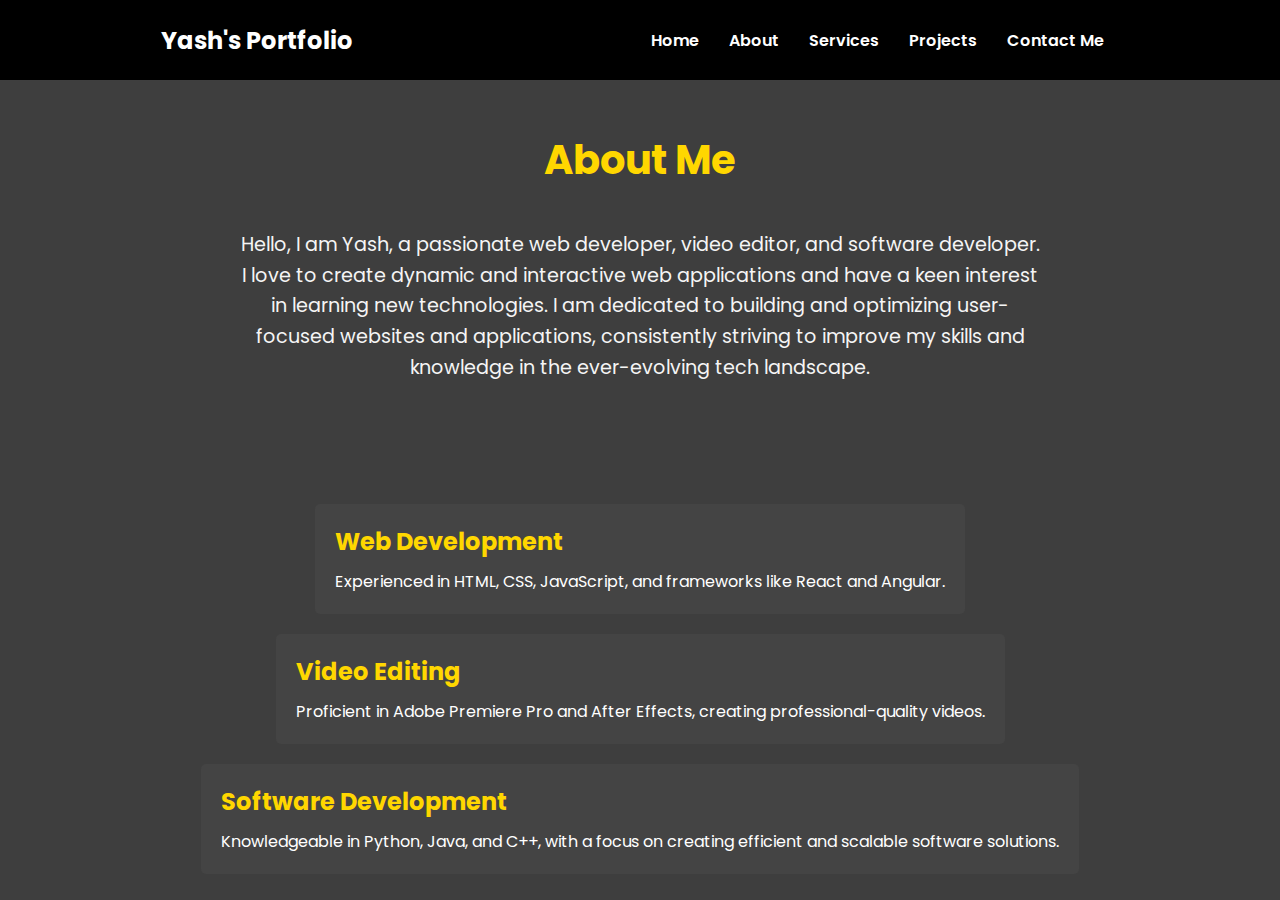
<file: about.html>
<!DOCTYPE html>
<html lang="en">

<head>
    <meta charset="UTF-8">
    <meta http-equiv="X-UA-Compatible" content="IE=edge">
    <meta name="viewport" content="width=device-width, initial-scale=1.0">
    <title>YASH's - About Me</title>
    <link rel="preconnect" href="https://fonts.googleapis.com">
    <link rel="preconnect" href="https://fonts.gstatic.com" crossorigin>
    <link href="https://fonts.googleapis.com/css2?family=Poppins:wght@400;600;700&display=swap" rel="stylesheet">
    <style>
        * {
            margin: 0;
            padding: 0;
            box-sizing: border-box;
        }

        body {
            background-color: #3E3E3E;
            color: white;
            font-family: 'Poppins', sans-serif;
        }

        nav {
            display: flex;
            justify-content: space-around;
            align-items: center;
            height: 80px;
            background-color: #000;
            padding: 0 20px;
        }

        nav ul {
            display: flex;
            justify-content: center;
        }

        nav ul li {
            list-style: none;
            margin: 0 15px;
        }

        nav ul li a {
            text-decoration: none;
            color: white;
            font-weight: 600;
            transition: color 0.3s, font-size 0.3s;
        }

        nav ul li a:hover {
            color: #9999E2;
            font-size: 1.025rem;
        }

        .left {
            font-size: 1.5rem;
            font-weight: 700;
        }

        .about-container {
            display: flex;
            justify-content: center;
            align-items: center;
            flex-direction: column;
            text-align: center;
            padding: 50px 20px;
        }

        .about-container h2 {
            font-size: 2.5rem;
            margin-bottom: 20px;
            color: gold;
        }

        .about-container p {
            font-size: 1.2rem;
            color: whitesmoke;
            max-width: 800px;
            margin: 20px auto;
            line-height: 1.6;
        }

        .skills-container {
            display: flex;
            flex-wrap: wrap;
            justify-content: center;
            margin-top: 40px;
        }

        .skill {
            background-color: #444;
            padding: 20px;
            margin: 10px;
            border-radius: 5px;
            min-width: 200px;
            transition: transform 0.3s;
        }

        .skill:hover {
            transform: scale(1.05);
        }

        .skill h3 {
            font-size: 1.5rem;
            margin-bottom: 10px;
            color: gold;
        }


        @media (max-width: 768px) {
            .about-container h2 {
                font-size: 2rem;
            }

            .about-container p {
                font-size: 1rem;
                margin: 10px;
            }

            .skills-container {
                flex-direction: column;
            }

            .skill {
                margin: 10px 0;
            }

 
        }
        footer {
            background-color: #000;
            color: white;
            padding: 2px;
            text-align: center;
            position: fixed;
            bottom: 0;
            left: 0;
            width: 100%;
        }   
    </style>
</head>

<body>
    <header>
        <nav>
            <div class="left">Yash's Portfolio</div>
            <div class="right">
                <ul>
                    <li><a href="index.html">Home</a></li>
                    <li><a href="about.html">About</a></li>
                    <li><a href="services.html">Services</a></li>
                    <li><a href="projects.html">Projects</a></li>
                    <li><a href="contact.html">Contact Me</a></li>
                </ul>
            </div>
        </nav>
    </header>

    <main>
        <div class="about-container">
            <h2>About Me</h2>
            <p>Hello, I am Yash, a passionate web developer, video editor, and software developer. I love to create dynamic and interactive web applications and have a keen interest in learning new technologies. I am dedicated to building and optimizing user-focused websites and applications, consistently striving to improve my skills and knowledge in the ever-evolving tech landscape.</p>
        </div>

        <div class="skills-container">
            <div class="skill">
                <h3>Web Development</h3>
                <p>Experienced in HTML, CSS, JavaScript, and frameworks like React and Angular.</p>
            </div>
            <div class="skill">
                <h3>Video Editing</h3>
                <p>Proficient in Adobe Premiere Pro and After Effects, creating professional-quality videos.</p>
            </div>
            <div class="skill">
                <h3>Software Development</h3>
                <p>Knowledgeable in Python, Java, and C++, with a focus on creating efficient and scalable software solutions.</p>
            </div>
        </div>

    </main>
    
   
 <script>
        
        // Smooth scrolling for internal links
        document.querySelectorAll('nav ul li a').forEach(anchor => {
            anchor.addEventListener('click', function (e) {
                if (this.getAttribute('href').startsWith('#')) {
                    e.preventDefault();
                    document.querySelector(this.getAttribute('href')).scrollIntoView({
                        behavior: 'smooth'
                    });
                }
            });
        });
    
        // Page transition effects
        window.addEventListener('beforeunload', function () {
            document.body.classList.add('fade-out');
        });
    
        document.addEventListener('DOMContentLoaded', function () {
            document.body.classList.add('fade-in');
        });
    
        // Ensure that fade-out effect works on navigation
        document.querySelectorAll('a').forEach(anchor => {
            anchor.addEventListener('click', function (e) {
                if (this.getAttribute('href').startsWith('http') || this.getAttribute('href').endsWith('.html')) {
                    e.preventDefault();
                    const url = this.getAttribute('href');
                    document.body.classList.add('fade-out');
                    setTimeout(() => {
                        window.location.href = url;
                    }, 500); // Match the transition duration
                }
            });
        });
 </script>
    
</body>

</html>
</file>
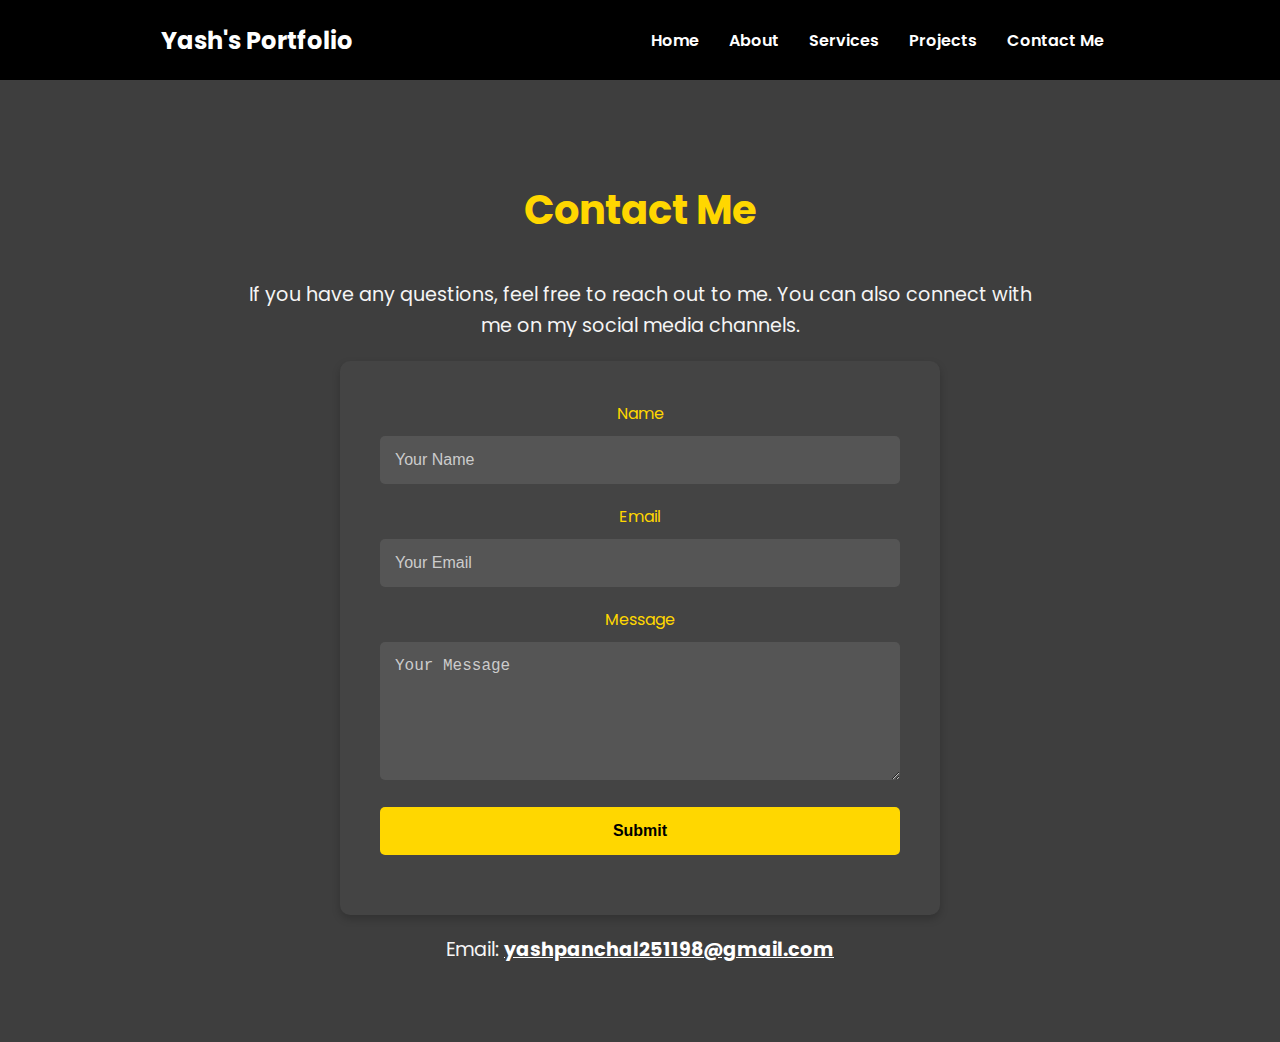
<file: contact.html>
<!DOCTYPE html>
<html lang="en">

<head>
    <meta charset="UTF-8">
    <meta http-equiv="X-UA-Compatible" content="IE=edge">
    <meta name="viewport" content="width=device-width, initial-scale=1.0">
    <title>YASH's - Contact Me</title>
    <link rel="preconnect" href="https://fonts.googleapis.com">
    <link rel="preconnect" href="https://fonts.gstatic.com" crossorigin>
    <link href="https://fonts.googleapis.com/css2?family=Poppins:wght@400;600;700&display=swap" rel="stylesheet">
    <style>
        /* Add your styles here */
        /* Reset */
        * {
            margin: 0;
            padding: 0;
            box-sizing: border-box;
        }

        body {
            background-color: rgb(62, 62, 62);
            color: white;
            font-family: 'Poppins', sans-serif;
            overflow-x: hidden;
        }

        nav {
            display: flex;
            justify-content: space-around;
            align-items: center;
            height: 80px;
            background-color: #000;
            padding: 0 20px;
            position: fixed;
            width: 100%;
            top: 0;
            left: 0;
            z-index: 1000;
        }

        nav ul {
            display: flex;
            justify-content: center;
        }

        nav ul li {
            list-style: none;
            margin: 0 15px;
        }

        nav ul li a {
            text-decoration: none;
            color: white;
            font-weight: 600;
            transition: color 0.3s, font-size 0.3s;
        }

        nav ul li a:hover {
            color: #9999E2;
            font-size: 1.025rem;
        }

        .left {
            font-size: 1.5rem;
            font-weight: 700;
        }

        .contact-container {
            display: flex;
            justify-content: center;
            align-items: center;
            flex-direction: column;
            text-align: center;
            padding: 100px 20px 50px 20px;
            margin-top: 80px;
        }

        .contact-container h2 {
            font-size: 2.5rem;
            margin-bottom: 20px;
            color: gold;
        }

        .contact-container p {
            font-size: 1.2rem;
            color: whitesmoke;
            max-width: 800px;
            margin: 20px auto;
            line-height: 1.6;
        }

        .contact-form {
            background-color: #444;
            padding: 40px;
            border-radius: 10px;
            max-width: 600px;
            width: 100%;
            box-shadow: 0 4px 8px rgba(0, 0, 0, 0.2);
        }

        .contact-form label {
            display: block;
            margin-bottom: 10px;
            font-size: 1rem;
            color: gold;
        }

        .contact-form input,
        .contact-form textarea {
            width: 100%;
            padding: 15px;
            margin-bottom: 20px;
            border-radius: 5px;
            border: none;
            font-size: 1rem;
            background-color: #555;
            color: white;
        }

        .contact-form input::placeholder,
        .contact-form textarea::placeholder {
            color: #ccc;
        }

        .contact-form input:focus,
        .contact-form textarea:focus {
            outline: none;
            background-color: #666;
        }

        .contact-form input[type="submit"] {
            background-color: gold;
            color: black;
            font-weight: bold;
            cursor: pointer;
            transition: background-color 0.3s, box-shadow 0.3s, transform 0.3s;
        }
        

        .contact-form input[type="submit"]:hover {
            background-color: #e5c100;
            
            box-shadow: 0 0 10px 2px gold, 0 0 10px 2px gold inset;
            transform: scale(1.05);
        }

        .contact-container a {
            color: white;
            text-decoration: underline;
            font-weight: bold;
        }

        .contact-container a:hover {
            color: #9999E2;
        }

        @media (max-width: 768px) {
            .contact-container h2 {
                font-size: 2rem;
            }

            .contact-container p {
                font-size: 1rem;
                margin: 10px;
            }

            .contact-form {
                padding: 20px;
            }
        }

        /* Page transition effects */
        .fade-out {
            opacity: 0;
            transition: opacity 0.5s ease-in-out;
        }

        .fade-in {
            opacity: 1;
            transition: opacity 0.5s ease-in-out;
        }
    </style>
</head>

<body class="fade-in">
    <header>
        <nav>
            <div class="left">Yash's Portfolio</div>
            <div class="right">
                <ul>
                    <li><a href="index.html">Home</a></li>
                    <li><a href="about.html">About</a></li>
                    <li><a href="services.html">Services</a></li>
                    <li><a href="projects.html">Projects</a></li>
                    <li><a href="contact.html">Contact Me</a></li>
                </ul>
            </div>
        </nav>
    </header>

    <main>
        <div class="contact-container">
            <h2>Contact Me</h2>
            <p>If you have any questions, feel free to reach out to me. You can also connect with me on my social media channels.</p>
            <div class="contact-form">
                <form id="contactForm" action="https://yashpanchal01-github-bqo2dhtcq-yash-panchals-projects-10244723.vercel.app/contact" method="POST">
                    <label for="name">Name</label>
                    <input type="text" id="name" name="name" placeholder="Your Name" required>

                    <label for="email">Email</label>
                    <input type="email" id="email" name="email" placeholder="Your Email" required>

                    <label for="message">Message</label>
                    <textarea id="message" name="message" rows="6" placeholder="Your Message" required></textarea>

                    <input type="submit" value="Submit">
                </form>
            </div>
            <p>Email: <a href="mailto:yashpanchal251198@gmail.com">yashpanchal251198@gmail.com</a></p>
        </div>
    </main>

    <script>
        // Smooth scrolling for internal links
        document.querySelectorAll('nav ul li a').forEach(anchor => {
            anchor.addEventListener('click', function (e) {
                if (this.getAttribute('href').startsWith('#')) {
                    e.preventDefault();
                    document.querySelector(this.getAttribute('href')).scrollIntoView({
                        behavior: 'smooth'
                    });
                }
            });
        });

        // Page transition effects
        window.addEventListener('beforeunload', function () {
            document.body.classList.add('fade-out');
        });

        document.addEventListener('DOMContentLoaded', function () {
            document.body.classList.add('fade-in');
        });

        // Ensure that fade-out effect works on navigation
        document.querySelectorAll('a').forEach(anchor => {
            anchor.addEventListener('click', function (e) {
                if (this.getAttribute('href').startsWith('http') || this.getAttribute('href').endsWith('.html')) {
                    e.preventDefault();
                    const url = this.getAttribute('href');
                    document.body.classList.add('fade-out');
                    setTimeout(() => {
                        window.location.href = url;
                    }, 500); // Match the transition duration
                }
            });
        });

        // Handle form submission
        document.getElementById('contactForm').addEventListener('submit', function (e) {
            e.preventDefault(); // Prevent the default form submission

            document.body.classList.add('fade-out'); // Add fade-out class to body

            // Simulate form submission process
            setTimeout(() => {
                window.location.href = 'thank-you.html'; // Redirect to thank you page
            }, 500); // Match the transition duration
        });
    </script>
</body>

</html>
</file>
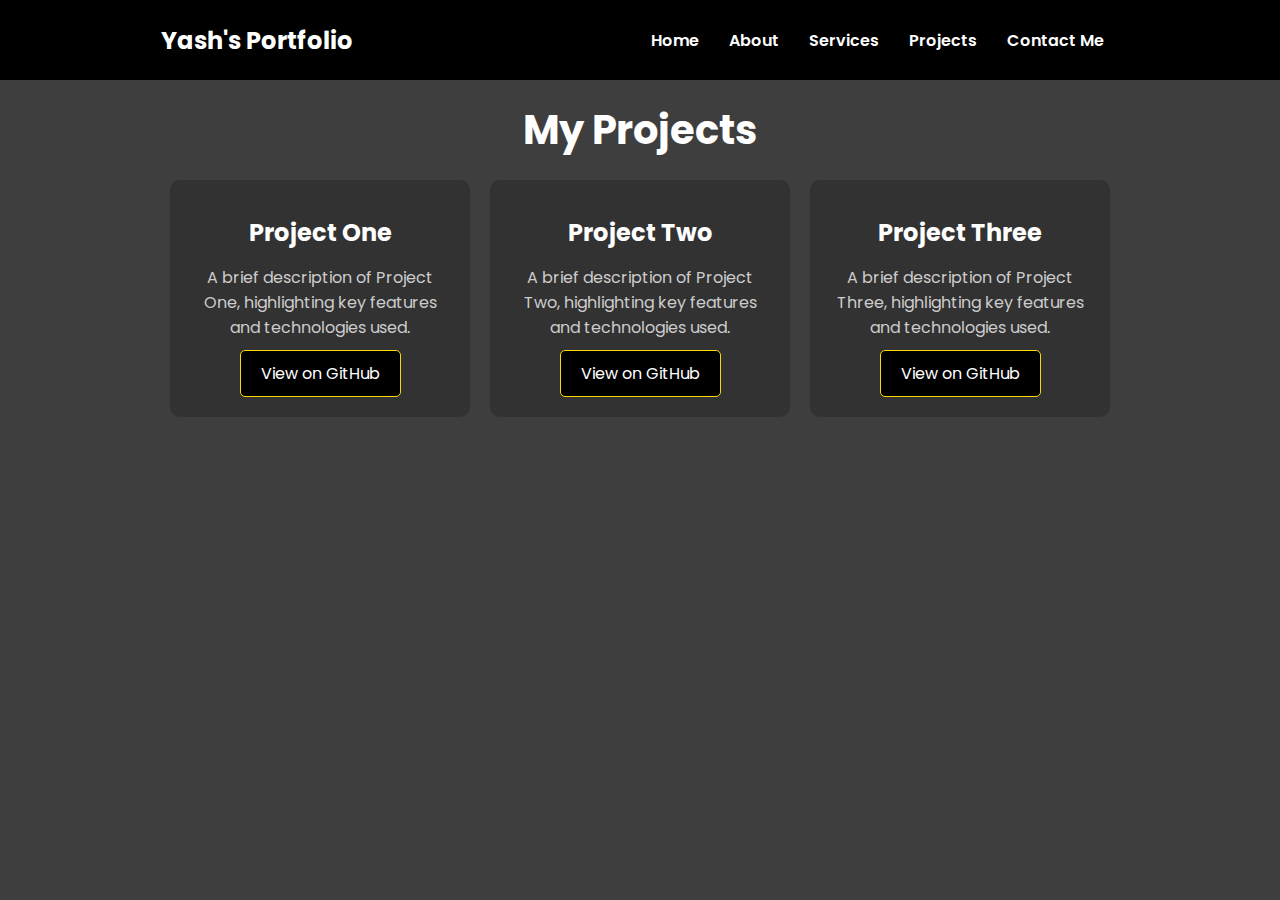
<file: projects.html>
<!DOCTYPE html>
<html lang="en">

<head>
    <meta charset="UTF-8">
    <meta http-equiv="X-UA-Compatible" content="IE=edge">
    <meta name="viewport" content="width=device-width, initial-scale=1.0">
    <title>Projects - Yash's Portfolio</title>
    <link rel="preconnect" href="https://fonts.googleapis.com">
    <link rel="preconnect" href="https://fonts.gstatic.com" crossorigin>
    <link href="https://fonts.googleapis.com/css2?family=Poppins:wght@400;600;700&display=swap" rel="stylesheet">
    <style>
        * {
            margin: 0;
            padding: 0;
            box-sizing: border-box;
        }

        body {
            background-color: rgb(62, 62, 62);
            color: white;
            font-family: 'Poppins', sans-serif;
        }

        nav {
            display: flex;
            justify-content: space-around;
            align-items: center;
            height: 80px;
            background-color: rgb(0, 0, 0);
            padding: 0 20px;
        }

        nav ul {
            display: flex;
            justify-content: center;
        }

        nav ul li {
            list-style: none;
            margin: 0 15px;
        }

        nav ul li a {
            text-decoration: none;
            color: white;
            font-weight: 600;
        }

        nav ul li a:hover {
            color: rgb(153, 153, 226);
            font-size: 1.025rem;
        }

        .left {
            font-size: 1.5rem;
            font-weight: 700;
        }

        .projectSection {
            text-align: center; /* Center the content */
            padding: 20px;
        }

        .projectSection h2 {
            font-size: 2.5rem;
            margin-bottom: 20px;
        }

        .projectContainer {
            display: flex;
            flex-wrap: wrap;
            justify-content: center;
            gap: 20px;
        }

        .project {
            background-color: rgb(50, 50, 50);
            border-radius: 10px;
            padding: 20px;
            width: 300px;
            transition: transform 0.3s, box-shadow 0.3s;
        }

        .project:hover {
            transform: scale(1.05);
            box-shadow: 0 10px 15px rgba(0, 0, 0, 0.3);
        }

        .project h3 {
            font-size: 1.5rem;
            margin: 15px 0;
        }

        .project p {
            font-size: 1rem;
            color: #ccc;
        }

        .project a {
            display: inline-block;
            margin-top: 10px;
            padding: 10px 20px;
            color: white;
            background-color: rgb(0, 0, 0);
            border: 1px solid gold;
            border-radius: 5px;
            text-decoration: none;
            font-size: 1rem;
            transition: background-color 0.3s, color 0.3s, box-shadow 0.3s, transform 0.3s;
        }

        .project a:hover {
            background-color: gold;
            color: black;
            box-shadow: 0 0 10px 2px gold, 0 0 10px 2px gold inset;
            transform: translateY(-5px);
        }

        @media (max-width: 768px) {
            .project {
                width: 90%;
            }
        }
    </style>
</head>

<body>
    <header>
        <nav>
            <div class="left">Yash's Portfolio</div>
            <div class="right">
                <ul>
                    <li><a href="index.html">Home</a></li>
                    <li><a href="about.html">About</a></li>
                    <li><a href="services.html">Services</a></li>
                    <li><a href="projects.html">Projects</a></li>
                    <li><a href="contact.html">Contact Me</a></li>
                </ul>
            </div>
        </nav>
    </header>

    <main>
        <section class="projectSection">
            <h2>My Projects</h2>
            <div class="projectContainer">
                <div class="project">
                    <h3>Project One</h3>
                    <p>A brief description of Project One, highlighting key features and technologies used.</p>
                    <a href="https://github.com/yashpanchal01/project-one" target="_blank">View on GitHub</a>
                </div>
                <div class="project">
                    <h3>Project Two</h3>
                    <p>A brief description of Project Two, highlighting key features and technologies used.</p>
                    <a href="https://github.com/yashpanchal01/project-two" target="_blank">View on GitHub</a>
                </div>
                <div class="project">
                    <h3>Project Three</h3>
                    <p>A brief description of Project Three, highlighting key features and technologies used.</p>
                    <a href="https://github.com/yashpanchal01/project-three" target="_blank">View on GitHub</a>
                </div>
            </div>
        </section>
    </main>
    <script>
        // Smooth scrolling for internal links
        document.querySelectorAll('nav ul li a').forEach(anchor => {
            anchor.addEventListener('click', function (e) {
                if (this.getAttribute('href').startsWith('#')) {
                    e.preventDefault();
                    document.querySelector(this.getAttribute('href')).scrollIntoView({
                        behavior: 'smooth'
                    });
                }
            });
        });

        // Page transition effects
        window.addEventListener('beforeunload', function () {
            document.body.classList.add('fade-out');
        });

        document.addEventListener('DOMContentLoaded', function () {
            document.body.classList.add('fade-in');
        });

        // Ensure that fade-out effect works on navigation
        document.querySelectorAll('a').forEach(anchor => {
            anchor.addEventListener('click', function (e) {
                if (this.getAttribute('href').startsWith('http') || this.getAttribute('href').endsWith('.html')) {
                    e.preventDefault();
                    const url = this.getAttribute('href');
                    document.body.classList.add('fade-out');
                    setTimeout(() => {
                        window.location.href = url;
                    }, 500); // Match the transition duration
                }
            });
        });
    </script>
</body>

</html>
</file>
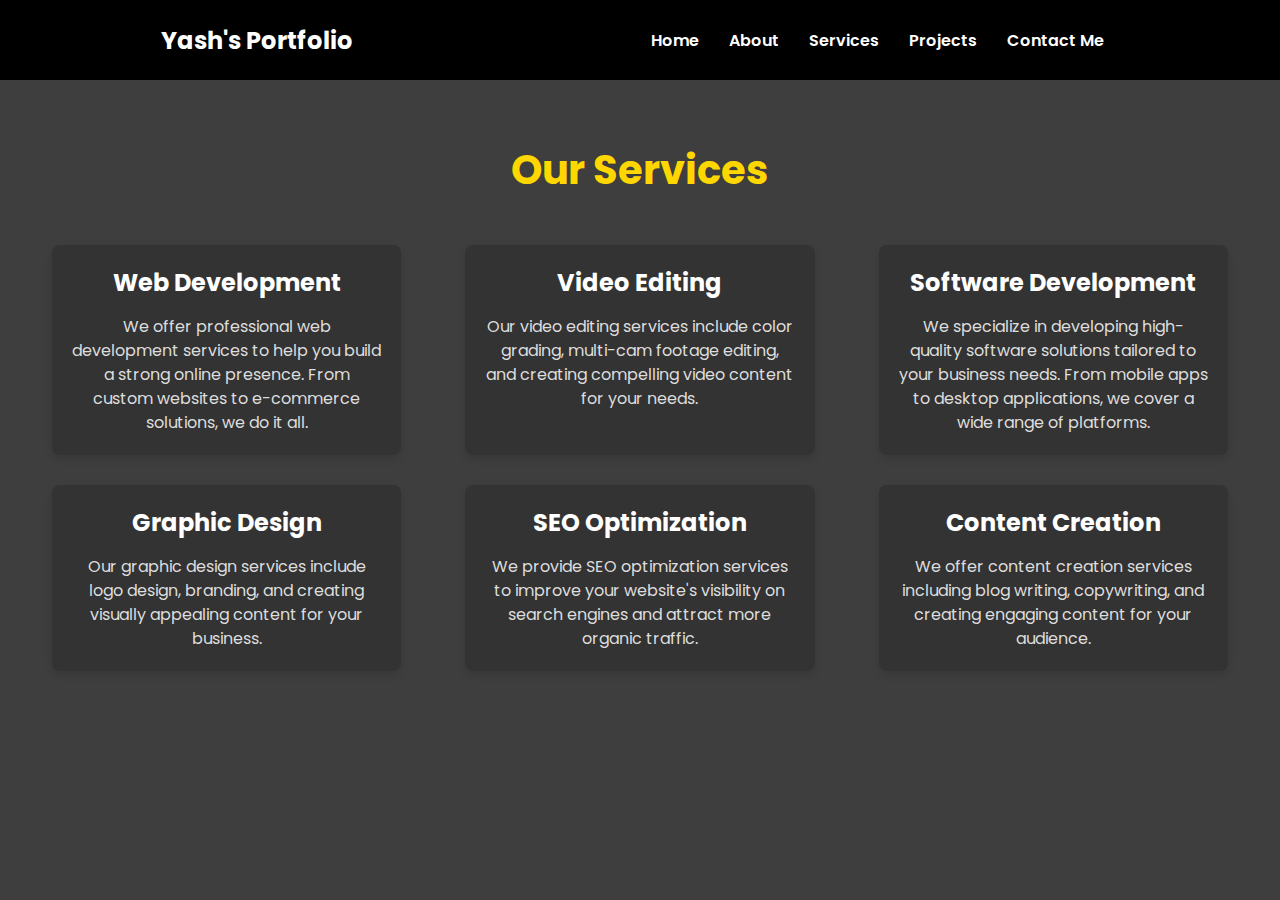
<file: services.html>
<!DOCTYPE html>
<html lang="en">

<head>
    <meta charset="UTF-8">
    <meta http-equiv="X-UA-Compatible" content="IE=edge">
    <meta name="viewport" content="width=device-width, initial-scale=1.0">
    <title>YASH's - Services</title>
    <link rel="preconnect" href="https://fonts.googleapis.com">
    <link rel="preconnect" href="https://fonts.gstatic.com" crossorigin>
    <link href="https://fonts.googleapis.com/css2?family=Poppins:wght@400;600;700&display=swap" rel="stylesheet">
    <style>
        * {
            margin: 0;
            padding: 0;
            box-sizing: border-box;
        }

        body {
            background-color: rgb(62, 62, 62);
            color: white;
            font-family: 'Poppins', sans-serif;
        }

        nav {
            display: flex;
            justify-content: space-around;
            align-items: center;
            height: 80px;
            background-color: rgb(0, 0, 0);
            padding: 0 20px;
        }

        nav ul {
            display: flex;
            justify-content: center;
        }

        nav ul li {
            list-style: none;
            margin: 0 15px;
        }

        nav ul li a {
            text-decoration: none;
            color: white;
            font-weight: 600;
        }

        nav ul li a:hover {
            color: rgb(153, 153, 226);
            font-size: 1.025rem;
        }

        .left {
            font-size: 1.5rem;
            font-weight: 700;
        }

        .servicesSection {
            text-align: center;
            padding: 60px 20px;
        }

        .servicesSection h2 {
            font-size: 2.5rem;
            margin-bottom: 30px;
            color: gold;
        }

        .serviceCards {
            display: flex;
            justify-content: space-around;
            flex-wrap: wrap;
        }

        .serviceCard {
            background-color: #333;
            border-radius: 8px;
            padding: 20px;
            margin: 15px;
            width: calc(33% - 60px);
            box-shadow: 0 4px 8px rgba(0, 0, 0, 0.1);
            transition: transform 0.3s;
        }

        .serviceCard:hover {
            transform: translateY(-10px);
        }

        .serviceCard h3 {
            font-size: 1.5rem;
            margin-bottom: 15px;
        }

        .serviceCard p {
            font-size: 1rem;
            color: #ddd;
            line-height: 1.5;
        }

        @media (max-width: 768px) {
            .serviceCard {
                width: calc(50% - 40px);
            }
        }

        @media (max-width: 480px) {
            .serviceCard {
                width: 100%;
                margin: 10px 0;
            }
        }
    </style>
</head>

<body>
    <header>
        <nav>
            <div class="left">Yash's Portfolio</div>
            <div class="right">
                <ul>
                    <li><a href="index.html">Home</a></li>
                    <li><a href="about.html">About</a></li>
                    <li><a href="services.html">Services</a></li>
                    <li><a href="projects.html">Projects</a></li>
                    <li><a href="contact.html">Contact Me</a></li>
                </ul>
            </div>
        </nav>
    </header>

    <main>
        <section class="servicesSection">
            <h2>Our Services</h2>
            <div class="serviceCards">
                <div class="serviceCard">
                    <h3>Web Development</h3>
                    <p>We offer professional web development services to help you build a strong online presence. From custom websites to e-commerce solutions, we do it all.</p>
                </div>
                <div class="serviceCard">
                    <h3>Video Editing</h3>
                    <p>Our video editing services include color grading, multi-cam footage editing, and creating compelling video content for your needs.</p>
                </div>
                <div class="serviceCard">
                    <h3>Software Development</h3>
                    <p>We specialize in developing high-quality software solutions tailored to your business needs. From mobile apps to desktop applications, we cover a wide range of platforms.</p>
                </div>
                <div class="serviceCard">
                    <h3>Graphic Design</h3>
                    <p>Our graphic design services include logo design, branding, and creating visually appealing content for your business.</p>
                </div>
                <div class="serviceCard">
                    <h3>SEO Optimization</h3>
                    <p>We provide SEO optimization services to improve your website's visibility on search engines and attract more organic traffic.</p>
                </div>
                <div class="serviceCard">
                    <h3>Content Creation</h3>
                    <p>We offer content creation services including blog writing, copywriting, and creating engaging content for your audience.</p>
                </div>
            </div>
        </section>
    </main>
<script>    
    // Smooth scrolling for internal links
    document.querySelectorAll('nav ul li a').forEach(anchor => {
        anchor.addEventListener('click', function (e) {
            if (this.getAttribute('href').startsWith('#')) {
                e.preventDefault();
                document.querySelector(this.getAttribute('href')).scrollIntoView({
                    behavior: 'smooth'
                });
            }
        });
    });

    // Page transition effects
    window.addEventListener('beforeunload', function () {
        document.body.classList.add('fade-out');
    });

    document.addEventListener('DOMContentLoaded', function () {
        document.body.classList.add('fade-in');
    });

    // Ensure that fade-out effect works on navigation
    document.querySelectorAll('a').forEach(anchor => {
        anchor.addEventListener('click', function (e) {
            if (this.getAttribute('href').startsWith('http') || this.getAttribute('href').endsWith('.html')) {
                e.preventDefault();
                const url = this.getAttribute('href');
                document.body.classList.add('fade-out');
                setTimeout(() => {
                    window.location.href = url;
                }, 500); // Match the transition duration
            }
        });
    });
</script>    
</body>

</html>
</file>
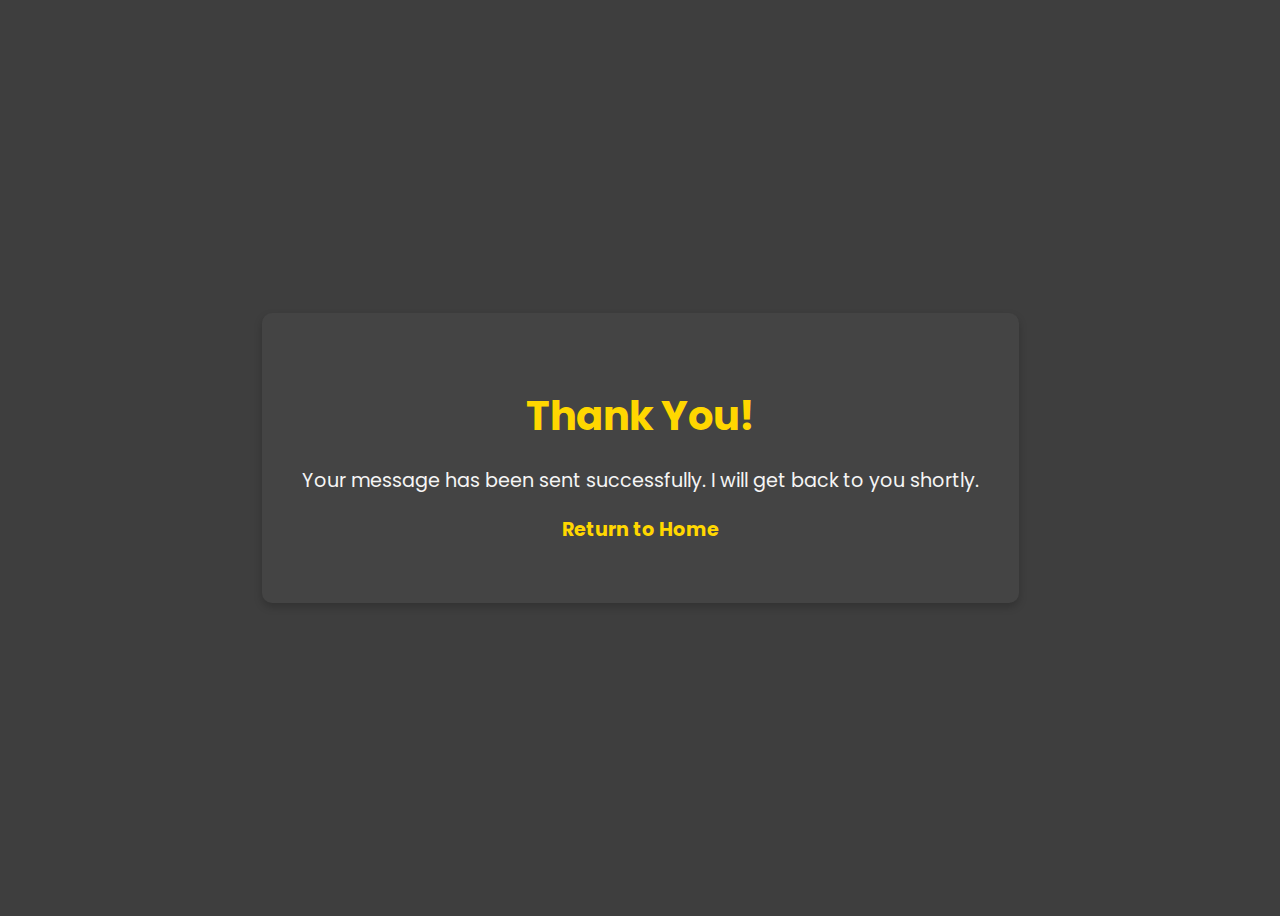
<file: thank-you.html>
<!DOCTYPE html>
<html lang="en">

<head>
    <meta charset="UTF-8">
    <meta http-equiv="X-UA-Compatible" content="IE=edge">
    <meta name="viewport" content="width=device-width, initial-scale=1.0">
    <title>Thank You</title>
    <link rel="preconnect" href="https://fonts.googleapis.com">
    <link rel="preconnect" href="https://fonts.gstatic.com" crossorigin>
    <link href="https://fonts.googleapis.com/css2?family=Poppins:wght@400;600;700&display=swap" rel="stylesheet">
    <style>
        body {
            background-color: #3E3E3E;
            color: white;
            font-family: 'Poppins', sans-serif;
            display: flex;
            justify-content: center;
            align-items: center;
            height: 100vh;
            text-align: center;
        }

        .thank-you-container {
            background-color: #444;
            padding: 40px;
            border-radius: 10px;
            box-shadow: 0 4px 8px rgba(0, 0, 0, 0.2);
        }

        .thank-you-container h2 {
            color: gold;
            font-size: 2.5rem;
            margin-bottom: 20px;
        }

        .thank-you-container p {
            font-size: 1.2rem;
            color: whitesmoke;
        }

        .thank-you-container a {
            color: gold;
            text-decoration: none;
            font-weight: bold;
            transition: color 0.3s;
        }

        .thank-you-container a:hover {
            color: #e5c100;
        }
    </style>
</head>

<body>
    <div class="thank-you-container">
        <h2>Thank You!</h2>
        <p>Your message has been sent successfully. I will get back to you shortly.</p>
        <p><a href="index.html">Return to Home</a></p>
    </div>
</body>

</html>
</file>
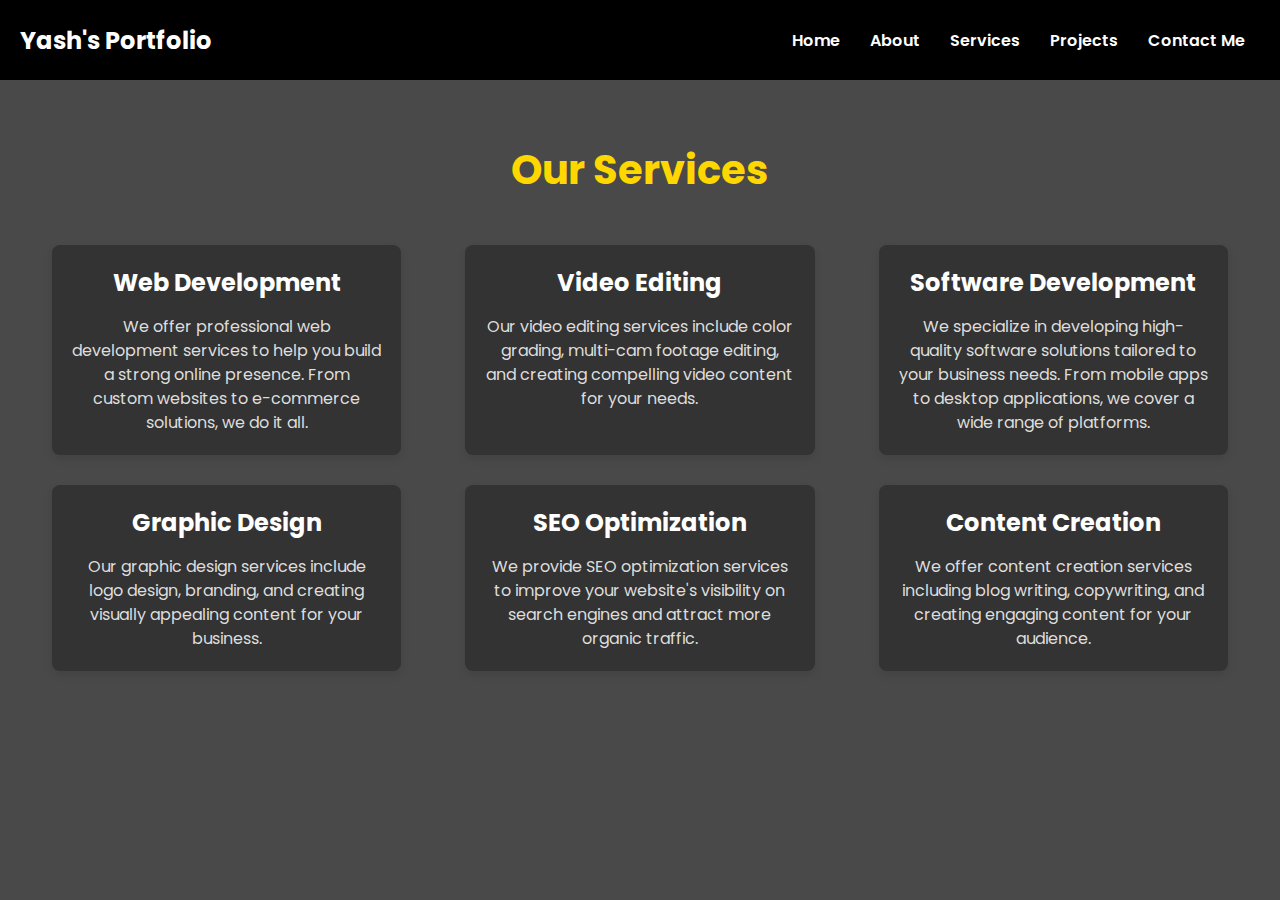
<file: yashpanchal01.github.io/images/services.html>
<!DOCTYPE html>
<html lang="en">

<head>
    <meta charset="UTF-8">
    <meta http-equiv="X-UA-Compatible" content="IE=edge">
    <meta name="viewport" content="width=device-width, initial-scale=1.0">
    <title>YASH's - Services</title>
    <link rel="preconnect" href="https://fonts.googleapis.com">
    <link rel="preconnect" href="https://fonts.gstatic.com" crossorigin>
    <link href="https://fonts.googleapis.com/css2?family=Poppins:wght@400;600;700&display=swap" rel="stylesheet">
    <style>
        * {
            margin: 0;
            padding: 0;
            box-sizing: border-box;
        }

        body {
            background-color: rgb(73, 73, 73);
            color: white;
            font-family: 'Poppins', sans-serif;
        }

        nav {
            display: flex;
            justify-content: space-between;
            align-items: center;
            height: 80px;
            background-color: rgb(0, 0, 0);
            padding: 0 20px;
        }

        nav ul {
            display: flex;
            justify-content: center;
        }

        nav ul li {
            list-style: none;
            margin: 0 15px;
        }

        nav ul li a {
            text-decoration: none;
            color: white;
            font-weight: 600;
        }

        nav ul li a:hover {
            color: rgb(153, 153, 226);
            font-size: 1.025rem;
        }

        .left {
            font-size: 1.5rem;
            font-weight: 700;
        }

        .servicesSection {
            text-align: center;
            padding: 60px 20px;
        }

        .servicesSection h2 {
            font-size: 2.5rem;
            margin-bottom: 30px;
            color: gold;
        }

        .serviceCards {
            display: flex;
            justify-content: space-around;
            flex-wrap: wrap;
        }

        .serviceCard {
            background-color: #333;
            border-radius: 8px;
            padding: 20px;
            margin: 15px;
            width: calc(33% - 60px);
            box-shadow: 0 4px 8px rgba(0, 0, 0, 0.1);
            transition: transform 0.3s;
        }

        .serviceCard:hover {
            transform: translateY(-10px);
        }

        .serviceCard h3 {
            font-size: 1.5rem;
            margin-bottom: 15px;
        }

        .serviceCard p {
            font-size: 1rem;
            color: #ddd;
            line-height: 1.5;
        }

        @media (max-width: 768px) {
            .serviceCard {
                width: calc(50% - 40px);
            }
        }

        @media (max-width: 480px) {
            .serviceCard {
                width: 100%;
                margin: 10px 0;
            }
        }
    </style>
</head>

<body>
    <header>
        <nav>
            <div class="left">Yash's Portfolio</div>
            <div class="right">
                <ul>
                    <li><a href="index.html">Home</a></li>
                    <li><a href="index.html#about">About</a></li>
                    <li><a href="services.html">Services</a></li>
                    <li><a href="index.html#projects">Projects</a></li>
                    <li><a href="index.html#contact">Contact Me</a></li>
                </ul>
            </div>
        </nav>
    </header>

    <main>
        <section class="servicesSection">
            <h2>Our Services</h2>
            <div class="serviceCards">
                <div class="serviceCard">
                    <h3>Web Development</h3>
                    <p>We offer professional web development services to help you build a strong online presence. From custom websites to e-commerce solutions, we do it all.</p>
                </div>
                <div class="serviceCard">
                    <h3>Video Editing</h3>
                    <p>Our video editing services include color grading, multi-cam footage editing, and creating compelling video content for your needs.</p>
                </div>
                <div class="serviceCard">
                    <h3>Software Development</h3>
                    <p>We specialize in developing high-quality software solutions tailored to your business needs. From mobile apps to desktop applications, we cover a wide range of platforms.</p>
                </div>
                <div class="serviceCard">
                    <h3>Graphic Design</h3>
                    <p>Our graphic design services include logo design, branding, and creating visually appealing content for your business.</p>
                </div>
                <div class="serviceCard">
                    <h3>SEO Optimization</h3>
                    <p>We provide SEO optimization services to improve your website's visibility on search engines and attract more organic traffic.</p>
                </div>
                <div class="serviceCard">
                    <h3>Content Creation</h3>
                    <p>We offer content creation services including blog writing, copywriting, and creating engaging content for your audience.</p>
                </div>
            </div>
        </section>
    </main>
</body>

</html>
</file>
